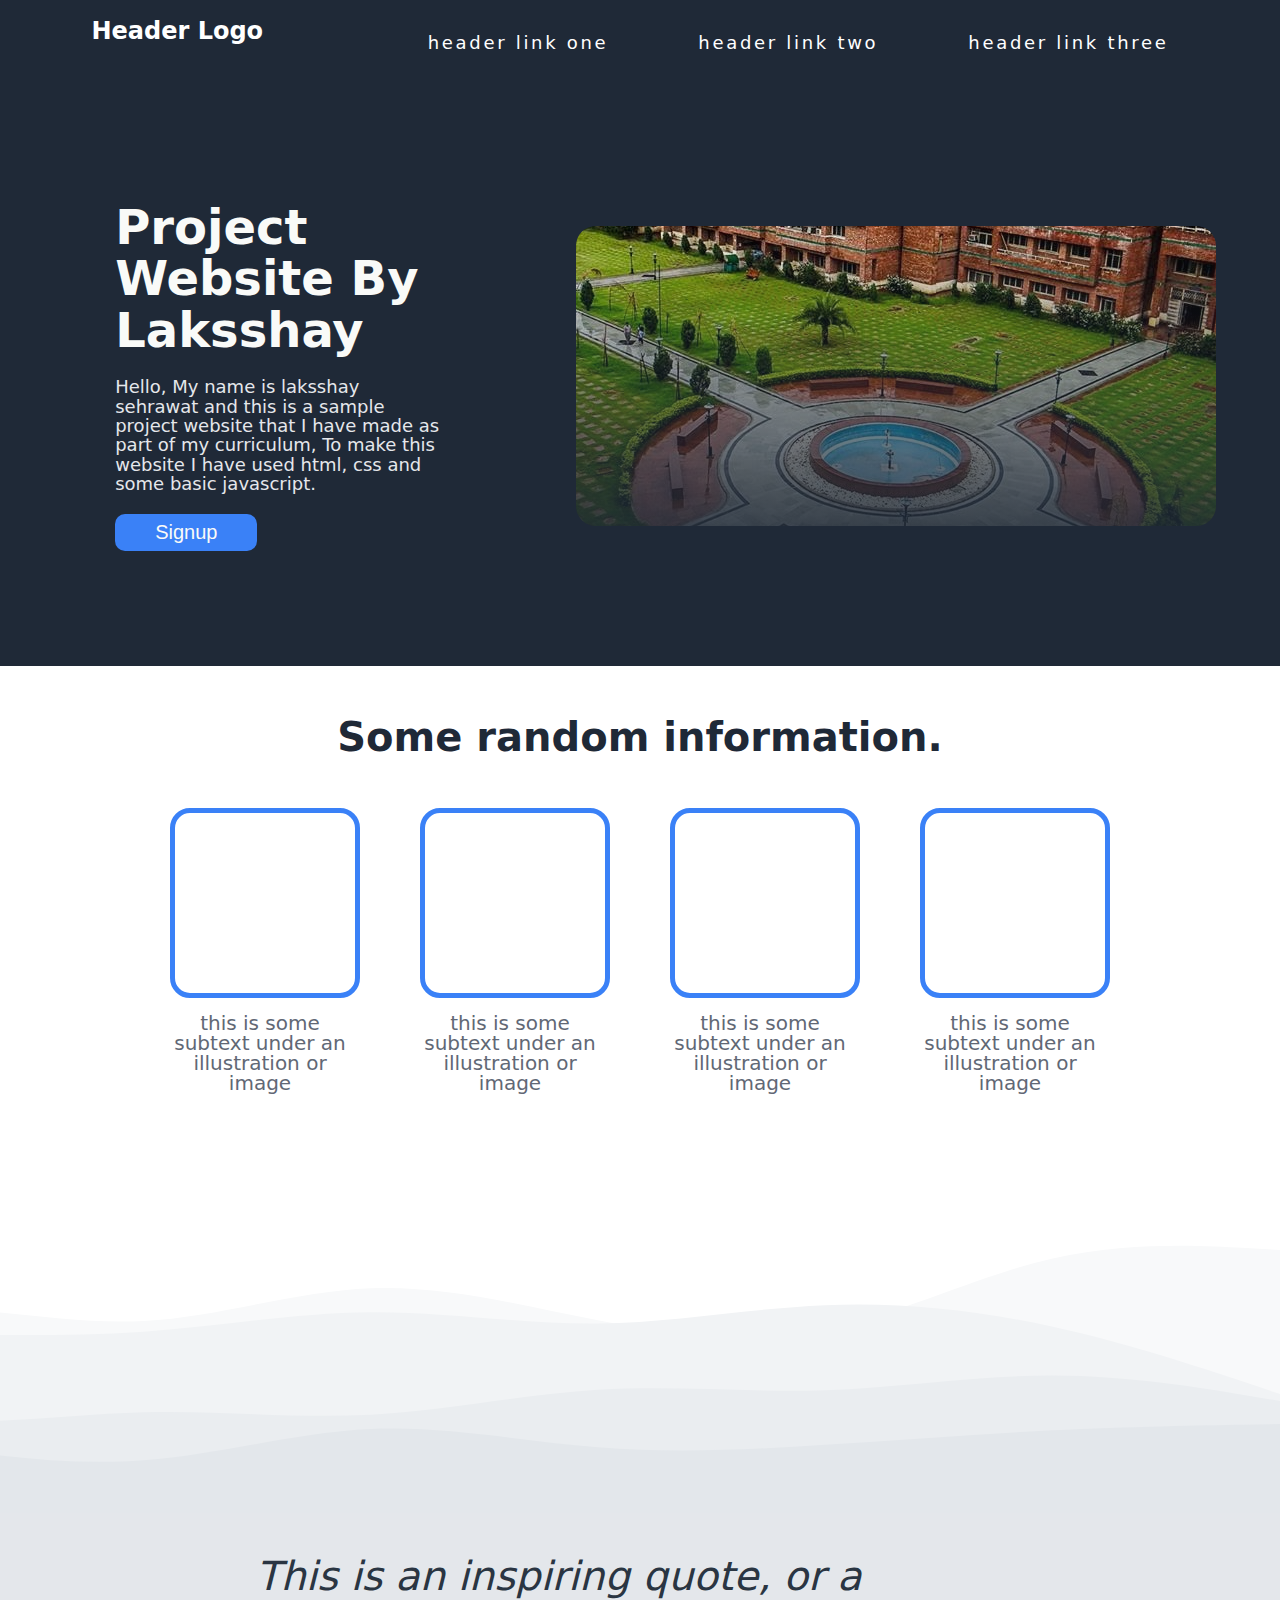
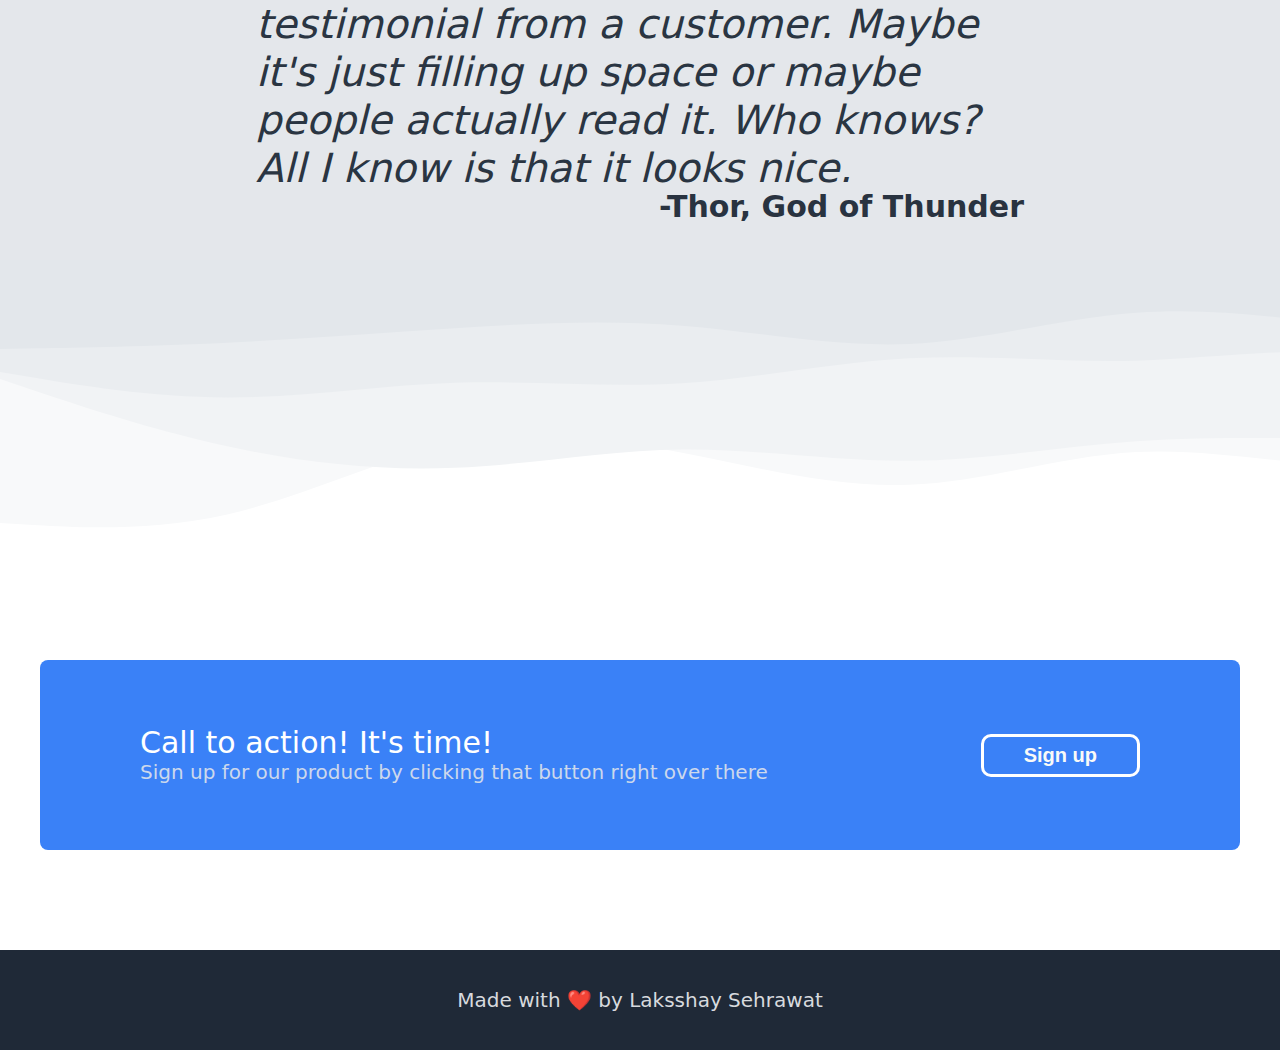
<file: odin_project_1/index.html>
<!DOCTYPE html>
<html lang="en">

<head>
    <meta charset="UTF-8">
    <meta http-equiv="X-UA-Compatible" content="IE=edge">
    <meta name="viewport" content="width=device-width, initial-scale=1.0">
    <link rel="stylesheet" href="reset.css">
    <link rel="stylesheet" href="app_odin.css">
    <title>Test project</title>
</head>

<body>
    <nav>
        <a href="" class="logo">Header Logo</a>
        <ul>
            <li><a href="">header link one</a></li>
            <li><a href="">header link two</a></li>
            <li><a href="">header link three</a></li>
        </ul>
    </nav>
    <div class="main-placeholder-f1">
        <div class="secondary-placeholder-1-f1">
            <h2 class="link-2">Project Website By Laksshay</h2>
            <p>Hello, My name is laksshay sehrawat and this is a sample project website that I have made as part of my
                curriculum, To make this website I have used html, css and some basic javascript.</p>
            <button class="button">Signup</button>
        </div>

        <div class="secondary-placeholder-2-f1">
            <div class="image-container card">
                <!-- <p>this is a placeholder for an image</p> -->
                <!-- <img src="nsut.jpeg" alt="nsut college"> -->
            </div>
        </div>
    </div>
    <div class="main-placeholder-f2">
        <h1>Some random information.</h1>
        <div class="box-container">
            <div class="box-and-text">
                <div class="box"></div>
                <p class="box-text">this is some subtext under an illustration or image</p>
            </div>
            <div class="box-and-text">
                <div class="box"></div>
                <p class="box-text">this is some subtext under an illustration or image</p>
            </div>
            <div class="box-and-text">
                <div class="box"></div>
                <p class="box-text">this is some subtext under an illustration or image</p>
            </div>
            <div class="box-and-text">
                <div class="box"></div>
                <p class="box-text">this is some subtext under an illustration or image</p>
            </div>
        </div>
    </div>
    <div class="spacer layer1 flip"></div>
    <div class="main-placeholder-f3">
        <p>This is an inspiring quote, or a testimonial from a customer. Maybe it's just filling up space
            or maybe people actually read it. Who knows? All I know is that it looks nice.
        </p>
        <h5>-Thor, God of Thunder</h5>
    </div>
    <div class="spacer layer1"></div>
    <div class="main-placeholder-f4">
        <div class="blue-box">
            <div>
                <h4>Call to action! It's time!</h4>
                <p>Sign up for our product by clicking that button right over there</p>
            </div>
            <button class="button">Sign up</button>
        </div>
    </div>
    <footer>
        <p>Made with ❤️ by Laksshay Sehrawat</p>
    </footer>
</body>

</html>
</file>
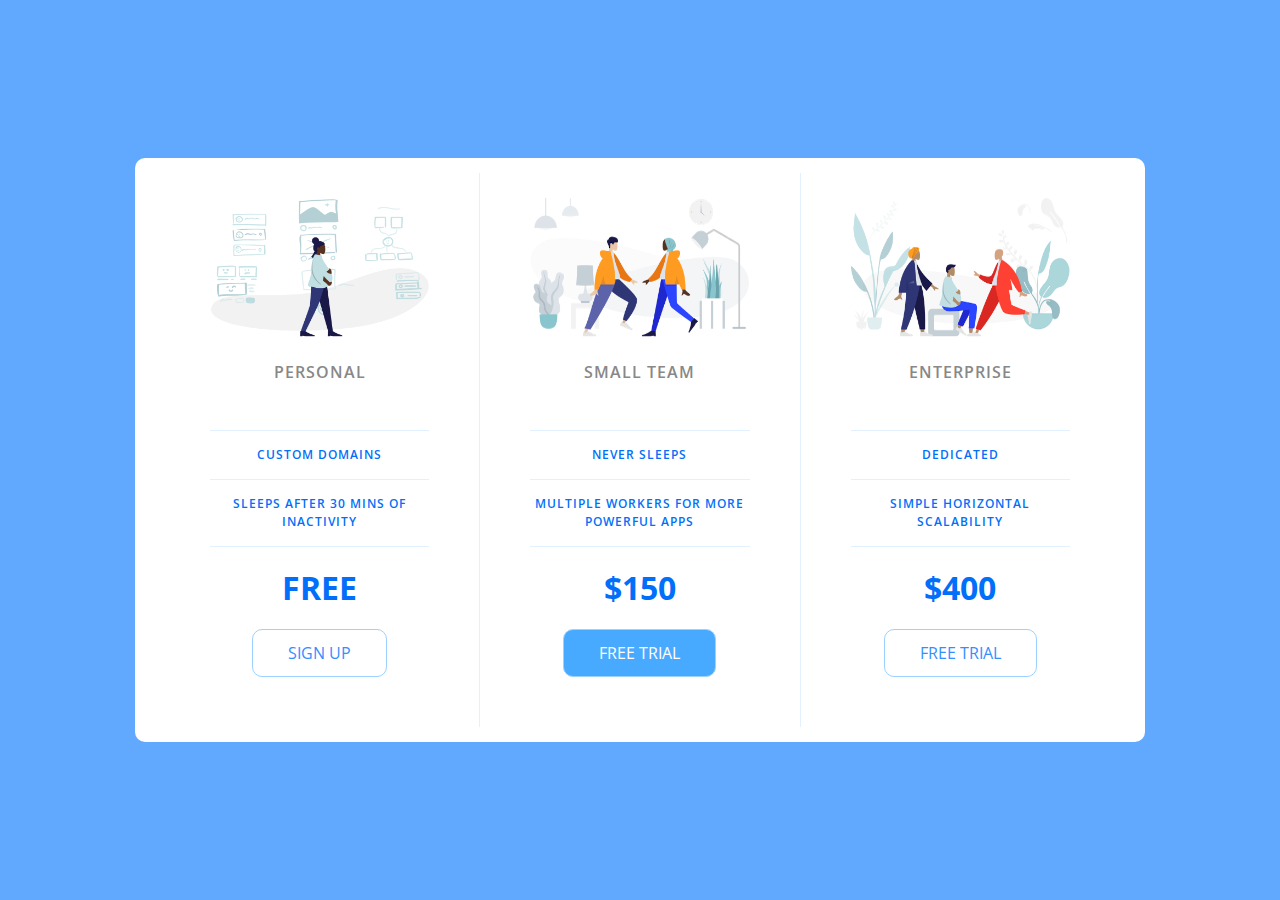
<file: princing-panel-project/PricingPanel/PriceTable/index.html>
<!DOCTYPE html>
<html lang="en">

<head>
    <meta charset="UTF-8">
    <meta name="viewport" content="width=device-width, initial-scale=1.0">
    <title>Price Tiers</title>
    <link rel="stylesheet" href="https://fonts.googleapis.com/css?family=Open+Sans:400,600,700">
    <link rel="stylesheet" href="app.css">
</head>

<body>
    <div class="panel">

        <div class="pricing-plan">
            <img src="icons/icon1.png" alt="" class="pricing-img">
            <h2 class="pricing-header">Personal</h2>
            <ul class="pricing-features">
                <li class="pricing-features-item">Custom domains</li>
                <li class="pricing-features-item">Sleeps after 30 mins of inactivity</li>
            </ul>
            <span class="pricing-price">Free</span>
            <a href="#/" class="pricing-button">Sign up</a>
        </div>

        <div class="pricing-plan">
            <img src="icons/icon2.png" alt="" class="pricing-img">
            <h2 class="pricing-header">Small team</h2>
            <ul class="pricing-features">
                <li class="pricing-features-item">Never sleeps</li>
                <li class="pricing-features-item">Multiple workers for more powerful apps</li>
            </ul>
            <span class="pricing-price">$150</span>
            <a href="#/" class="pricing-button is-featured">Free trial</a>
        </div>

        <div class="pricing-plan">
            <img src="icons/icon3.png" alt="" class="pricing-img">
            <h2 class="pricing-header">Enterprise</h2>
            <ul class="pricing-features">
                <li class="pricing-features-item">Dedicated</li>
                <li class="pricing-features-item">Simple horizontal scalability</li>
            </ul>
            <span class="pricing-price">$400</span>
            <a href="#/" class="pricing-button">Free trial</a>
        </div>

    </div>

</body>

</html>
</file>
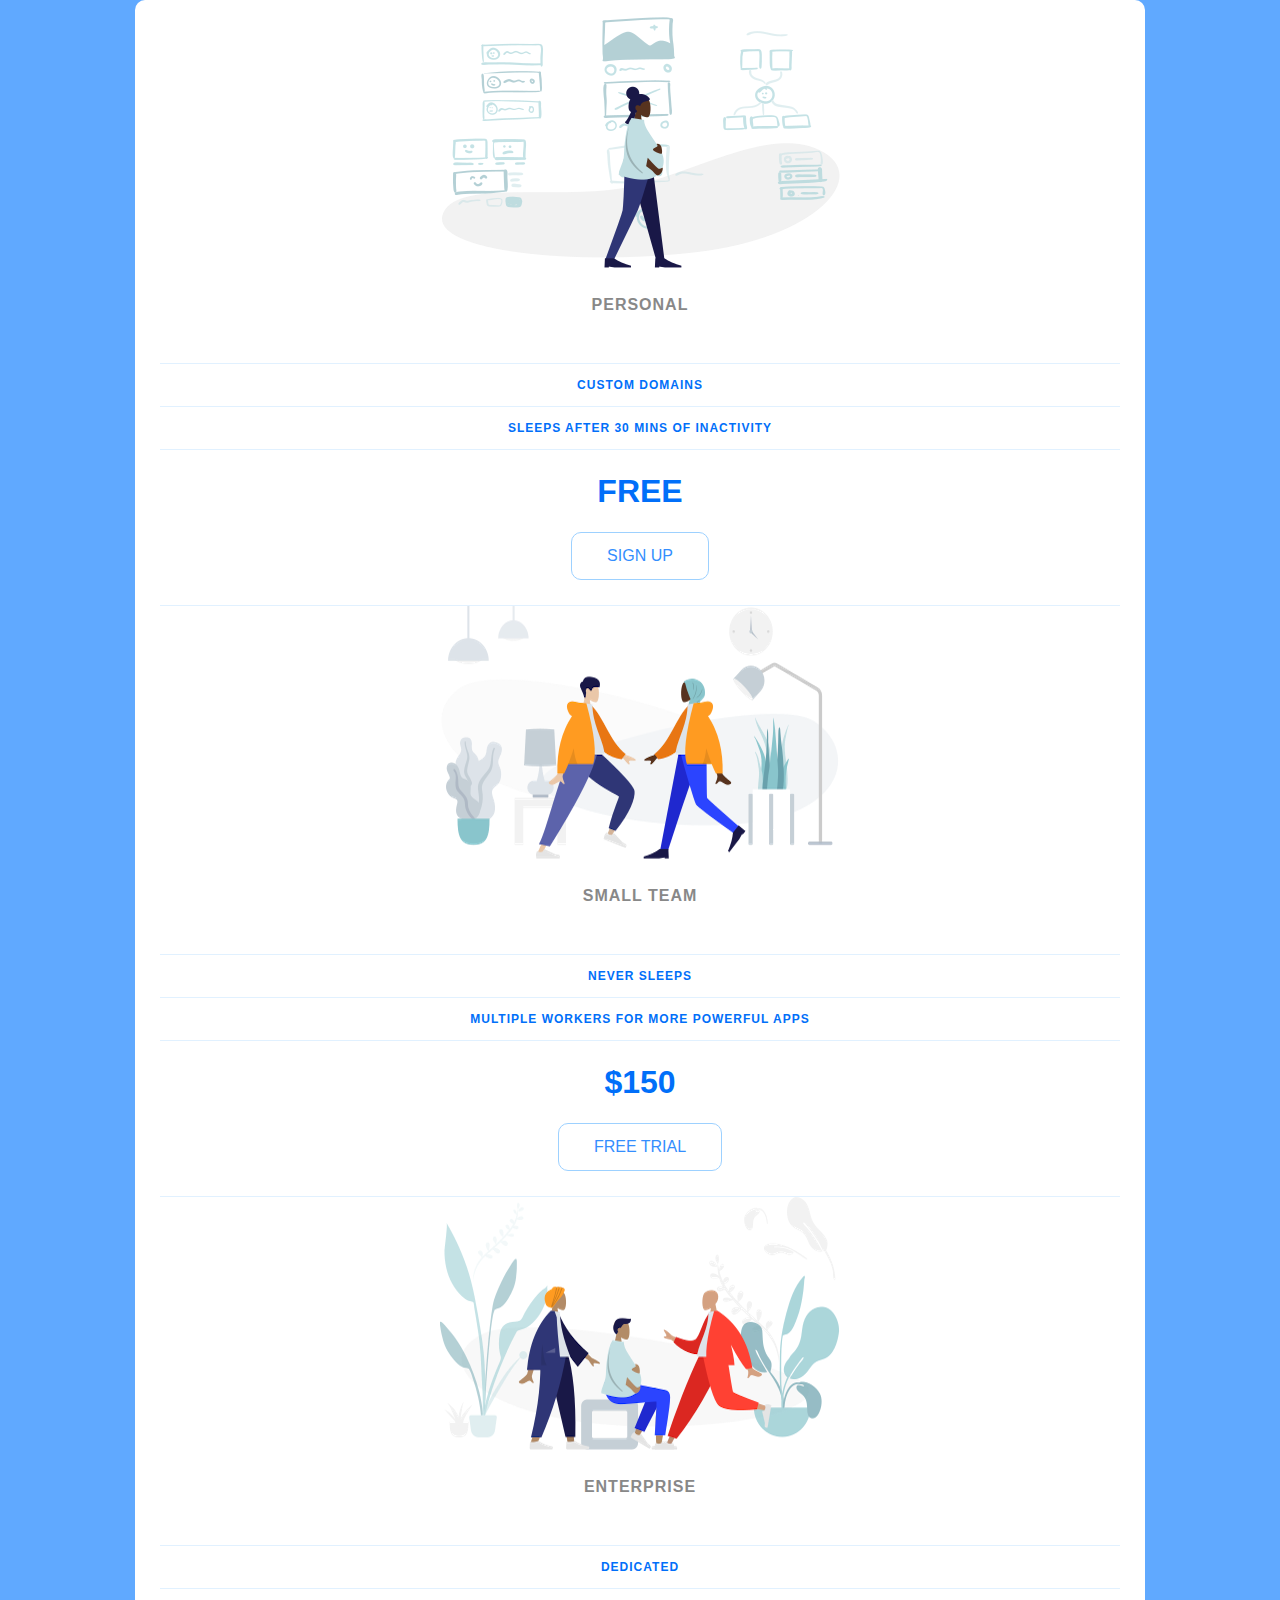
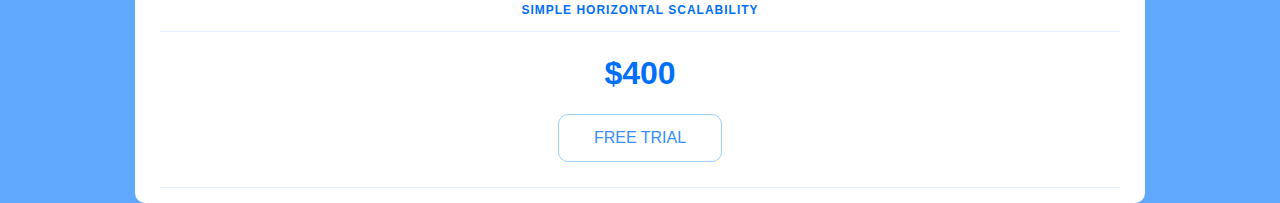
<file: princing-panel-project/PricingPanel/PriceTableStarter/index.html>
<!DOCTYPE html>
<html lang="en">

<head>
    <meta charset="UTF-8">
    <meta name="viewport" content="width=device-width, initial-scale=1.0">
    <title>Price Tiers</title>
    <link rel="stylesheet" href="https://fonts.googleapis.com/css?family=Open+Sans:400,600,500,700">
    <link rel="stylesheet" href="reset.css">
    <link rel="stylesheet" href="app.css">
</head>

<body>
    <div class="panel pricing-table">

        <div class="pricing-plan">
            <img src="icons/icon1.png" alt="" class="pricing-img">
            <h2 class="pricing-header">Personal</h2>
            <ul class="pricing-features">
                <li class="pricing-features-item">Custom domains</li>
                <li class="pricing-features-item">Sleeps after 30 mins of inactivity</li>
            </ul>
            <span class="pricing-price">Free</span>
            <a href="#/" class="pricing-button">Sign up</a>
        </div>

        <div class="pricing-plan">
            <img src="icons/icon2.png" alt="" class="pricing-img">
            <h2 class="pricing-header">Small team</h2>
            <ul class="pricing-features">
                <li class="pricing-features-item">Never sleeps</li>
                <li class="pricing-features-item">Multiple workers for more powerful apps</li>
            </ul>
            <span class="pricing-price">$150</span>
            <a href="#/" class="pricing-button is-featured">Free trial</a>
        </div>

        <div class="pricing-plan">
            <img src="icons/icon3.png" alt="" class="pricing-img">
            <h2 class="pricing-header">Enterprise</h2>
            <ul class="pricing-features">
                <li class="pricing-features-item">Dedicated</li>
                <li class="pricing-features-item">Simple horizontal scalability</li>
            </ul>
            <span class="pricing-price">$400</span>
            <a href="#/" class="pricing-button">Free trial</a>
        </div>

    </div>
</body>

</html>
</file>
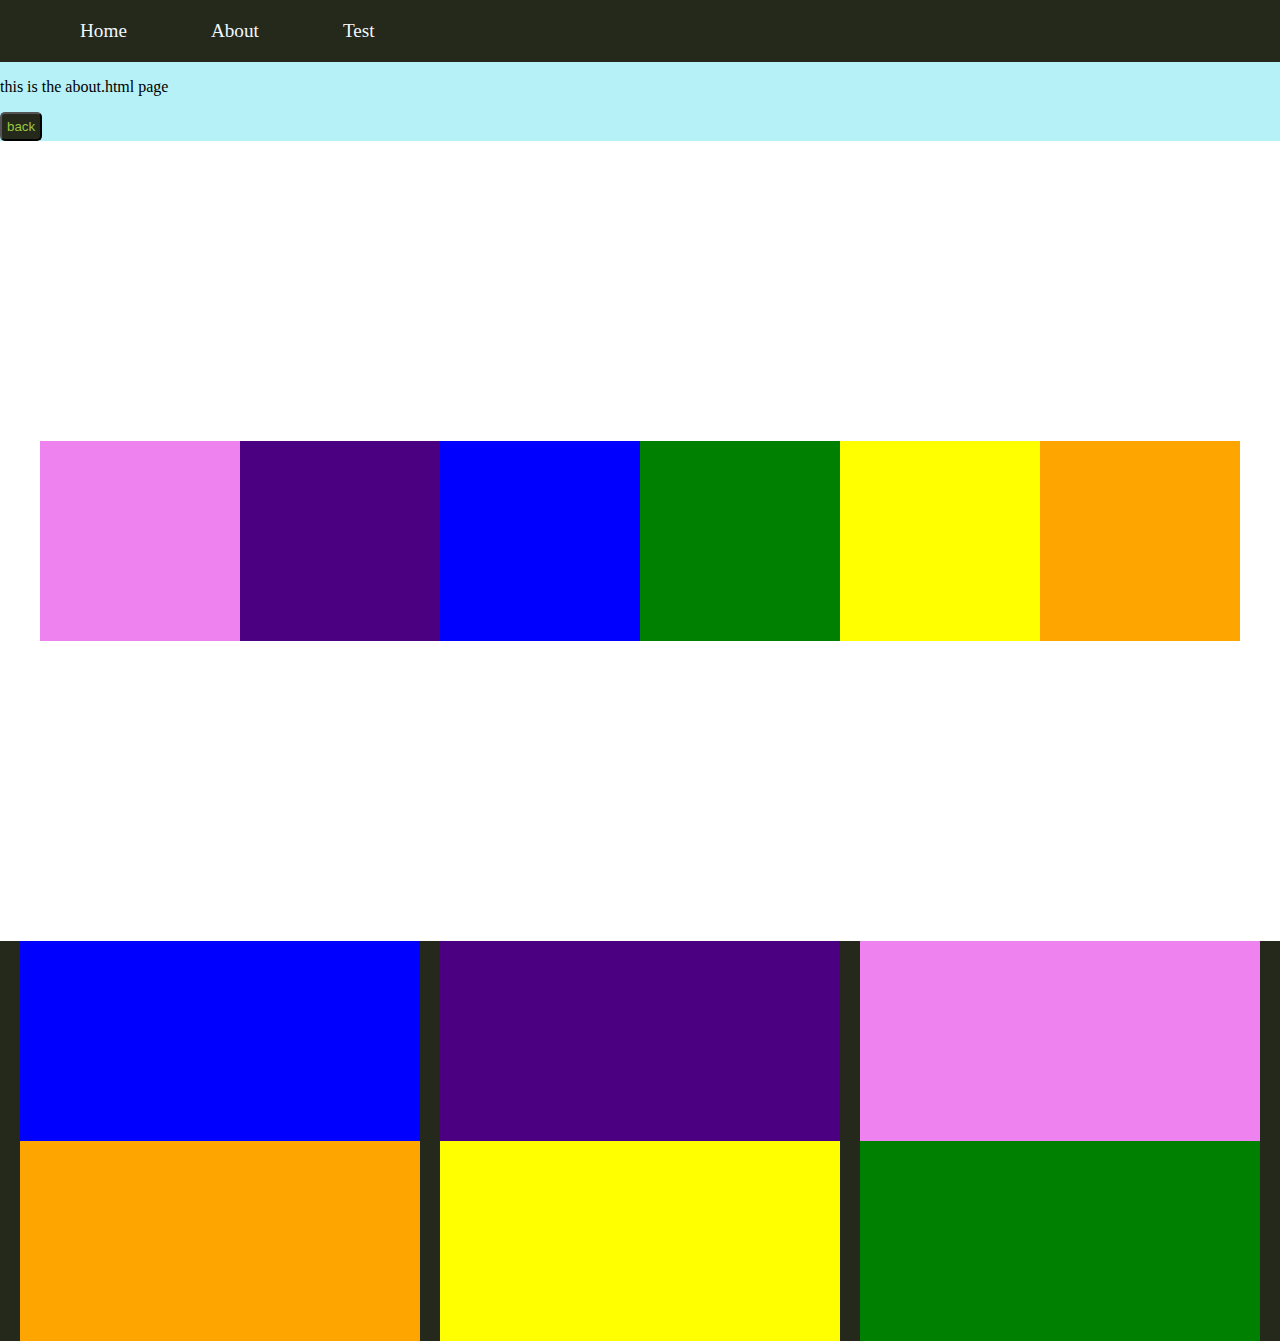
<file: about.html>
<!DOCTYPE html>
<html lang="en">

<head>
    <meta charset="UTF-8">
    <meta http-equiv="X-UA-Compatible" content="IE=edge">
    <meta name="viewport" content="width=device-width, initial-scale=1.0">
    <title>Document</title>
    <link rel="stylesheet" href="about.css">
</head>

<body>
    <nav class="navigation">
        <ul>
            <li> <a href="/abc.html">Home</a></li>
            <li><a href="/about.html">About</a></li>
            <li> <a href="/test.html">Test</a></li>
        </ul>
    </nav>
    <section>
        <p>this is the about.html page</p>
        <form action="/abc.html">
            <button>back</button>
        </form>
    </section>
    <section class="container">
        <div class="colors" style="background-color: violet;"></div>
        <div class="colors" style="background-color: indigo;"></div>
        <div class="colors" style="background-color: blue;"></div>
        <div class="colors" style="background-color: green;"></div>
        <div class="colors" style="background-color: yellow;"></div>
        <div class="colors" style="background-color: orange;"></div>
    </section>
    <section class="container2">
        <div class="colors" style="background-color: violet;"></div>
        <div class="colors" style="background-color: indigo;"></div>
        <div class="colors" style="background-color: blue;"></div>
        <div class="colors" style="background-color: green;"></div>
        <div class="colors" style="background-color: yellow;"></div>
        <div class="colors" style="background-color: orange;"></div>
    </section>
</body>

</html>
</file>
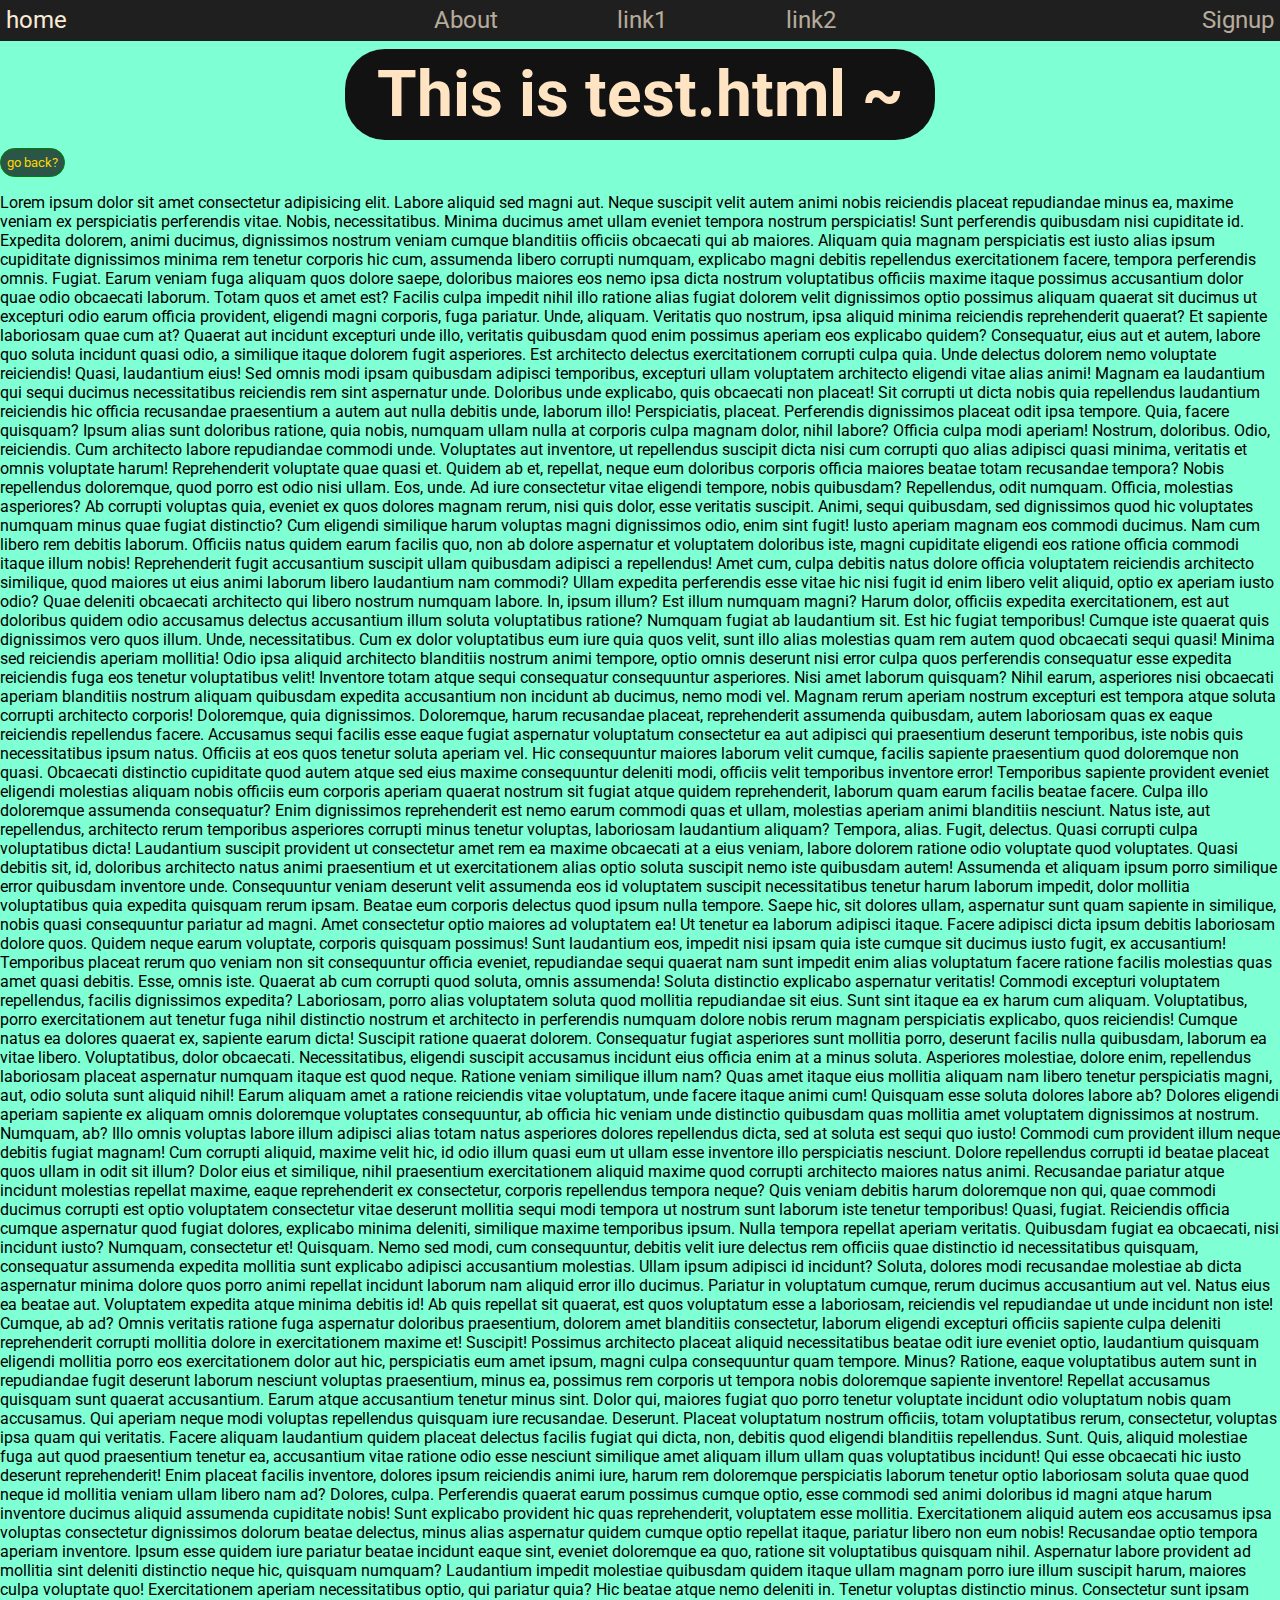
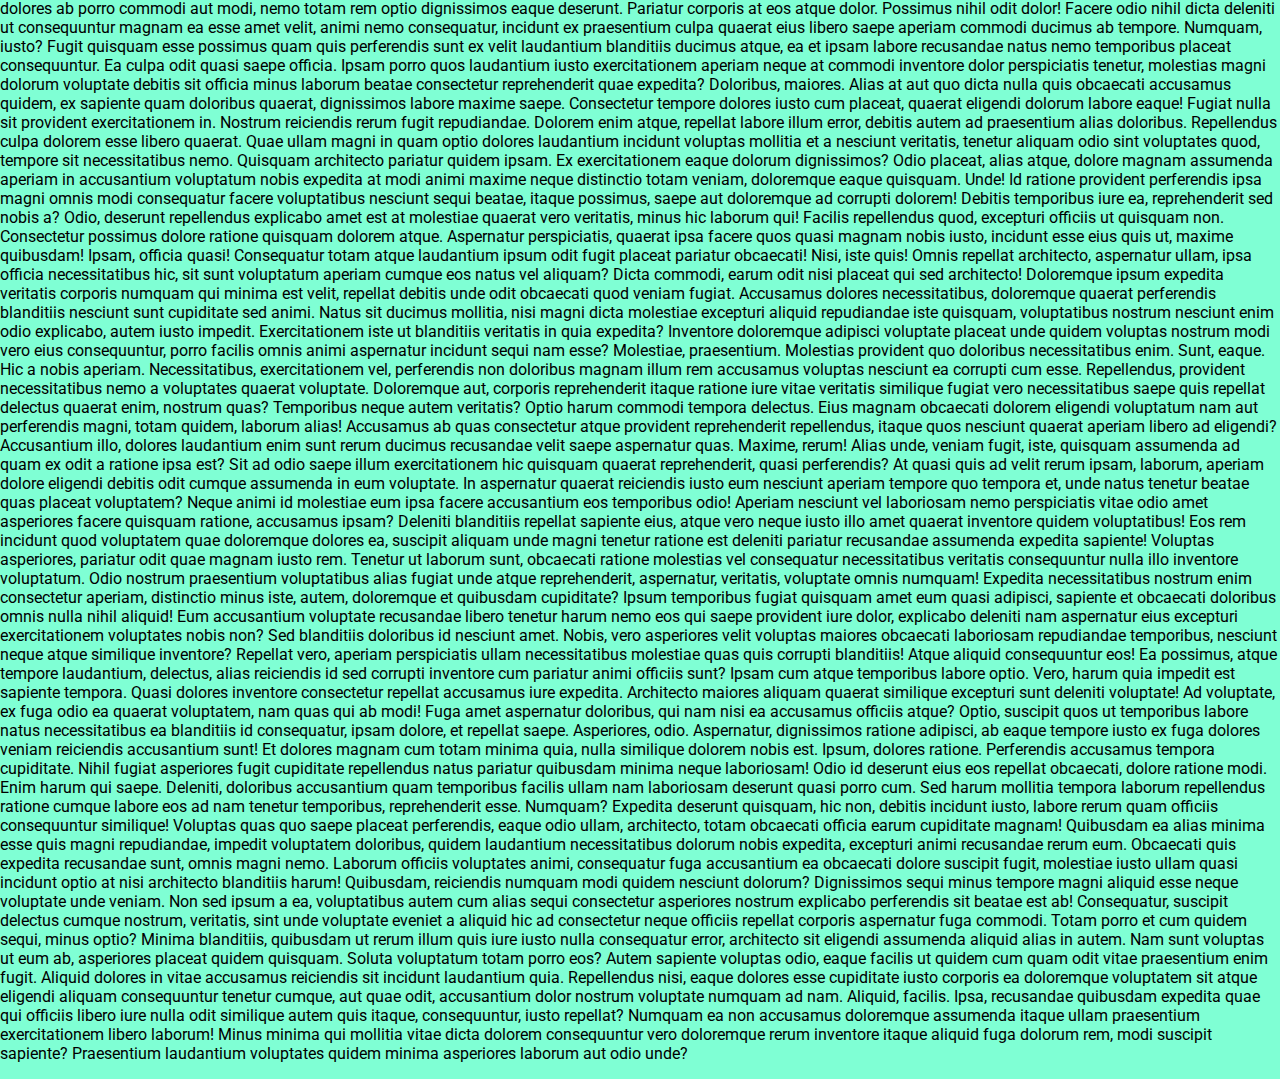
<file: test.html>
<!DOCTYPE html>
<html>

<head>
    <title>Test.html</title>
    <link rel="stylesheet" href="test.css">
    <link rel="preconnect" href="https://fonts.googleapis.com">
    <link rel="preconnect" href="https://fonts.gstatic.com" crossorigin>
    <link href="https://fonts.googleapis.com/css2?family=Roboto:wght@300;400;500&display=swap" rel="stylesheet">
</head>

<body>
    <nav>
        <a href="/abc.html" class="home-signup">home</a>
        <ul>
            <li><a href="/about.html">About</a></li>
            <li><a href="">link1</a></li>
            <li><a href="">link2</a></li>
        </ul>
        <a href="/signup.html" class="home-signup">Signup</a>
    </nav>
    <h1> <span> This is test.html ~</span></h1>
    <form action="/abc.html"><button>go back?</button></form>
    <section>
        <div class="static"></div>
        <div class="static"></div>
        <div class="static"></div>
    </section>
    <section>
        <div class="relative"></div>
        <div class="relative"></div>
        <div class="relative"></div>
    </section>
    <section>
        <div class="absolute"></div>
        <div class="absolute"></div>
        <div class="absolute"></div>
        </absolute>
        <p>Lorem ipsum dolor sit amet consectetur adipisicing elit. Labore aliquid sed magni aut. Neque suscipit velit
            autem animi nobis reiciendis placeat repudiandae minus ea, maxime veniam ex perspiciatis perferendis vitae.
            Nobis, necessitatibus. Minima ducimus amet ullam eveniet tempora nostrum perspiciatis! Sunt perferendis
            quibusdam nisi cupiditate id. Expedita dolorem, animi ducimus, dignissimos nostrum veniam cumque blanditiis
            officiis obcaecati qui ab maiores.
            Aliquam quia magnam perspiciatis est iusto alias ipsum cupiditate dignissimos minima rem tenetur corporis
            hic cum, assumenda libero corrupti numquam, explicabo magni debitis repellendus exercitationem facere,
            tempora perferendis omnis. Fugiat.
            Earum veniam fuga aliquam quos dolore saepe, doloribus maiores eos nemo ipsa dicta nostrum voluptatibus
            officiis maxime itaque possimus accusantium dolor quae odio obcaecati laborum. Totam quos et amet est?
            Facilis culpa impedit nihil illo ratione alias fugiat dolorem velit dignissimos optio possimus aliquam
            quaerat sit ducimus ut excepturi odio earum officia provident, eligendi magni corporis, fuga pariatur. Unde,
            aliquam.
            Veritatis quo nostrum, ipsa aliquid minima reiciendis reprehenderit quaerat? Et sapiente laboriosam quae cum
            at? Quaerat aut incidunt excepturi unde illo, veritatis quibusdam quod enim possimus aperiam eos explicabo
            quidem?
            Consequatur, eius aut et autem, labore quo soluta incidunt quasi odio, a similique itaque dolorem fugit
            asperiores. Est architecto delectus exercitationem corrupti culpa quia. Unde delectus dolorem nemo voluptate
            reiciendis!
            Quasi, laudantium eius! Sed omnis modi ipsam quibusdam adipisci temporibus, excepturi ullam voluptatem
            architecto eligendi vitae alias animi! Magnam ea laudantium qui sequi ducimus necessitatibus reiciendis rem
            sint aspernatur unde.
            Doloribus unde explicabo, quis obcaecati non placeat! Sit corrupti ut dicta nobis quia repellendus
            laudantium reiciendis hic officia recusandae praesentium a autem aut nulla debitis unde, laborum illo!
            Perspiciatis, placeat.
            Perferendis dignissimos placeat odit ipsa tempore. Quia, facere quisquam? Ipsum alias sunt doloribus
            ratione, quia nobis, numquam ullam nulla at corporis culpa magnam dolor, nihil labore? Officia culpa modi
            aperiam!
            Nostrum, doloribus. Odio, reiciendis. Cum architecto labore repudiandae commodi unde. Voluptates aut
            inventore, ut repellendus suscipit dicta nisi cum corrupti quo alias adipisci quasi minima, veritatis et
            omnis voluptate harum!
            Reprehenderit voluptate quae quasi et. Quidem ab et, repellat, neque eum doloribus corporis officia maiores
            beatae totam recusandae tempora? Nobis repellendus doloremque, quod porro est odio nisi ullam. Eos, unde.
            Ad iure consectetur vitae eligendi tempore, nobis quibusdam? Repellendus, odit numquam. Officia, molestias
            asperiores? Ab corrupti voluptas quia, eveniet ex quos dolores magnam rerum, nisi quis dolor, esse veritatis
            suscipit.
            Animi, sequi quibusdam, sed dignissimos quod hic voluptates numquam minus quae fugiat distinctio? Cum
            eligendi similique harum voluptas magni dignissimos odio, enim sint fugit! Iusto aperiam magnam eos commodi
            ducimus.
            Nam cum libero rem debitis laborum. Officiis natus quidem earum facilis quo, non ab dolore aspernatur et
            voluptatem doloribus iste, magni cupiditate eligendi eos ratione officia commodi itaque illum nobis!
            Reprehenderit fugit accusantium suscipit ullam quibusdam adipisci a repellendus! Amet cum, culpa debitis
            natus dolore officia voluptatem reiciendis architecto similique, quod maiores ut eius animi laborum libero
            laudantium nam commodi?
            Ullam expedita perferendis esse vitae hic nisi fugit id enim libero velit aliquid, optio ex aperiam iusto
            odio? Quae deleniti obcaecati architecto qui libero nostrum numquam labore. In, ipsum illum?
            Est illum numquam magni? Harum dolor, officiis expedita exercitationem, est aut doloribus quidem odio
            accusamus delectus accusantium illum soluta voluptatibus ratione? Numquam fugiat ab laudantium sit. Est hic
            fugiat temporibus!
            Cumque iste quaerat quis dignissimos vero quos illum. Unde, necessitatibus. Cum ex dolor voluptatibus eum
            iure quia quos velit, sunt illo alias molestias quam rem autem quod obcaecati sequi quasi!
            Minima sed reiciendis aperiam mollitia! Odio ipsa aliquid architecto blanditiis nostrum animi tempore, optio
            omnis deserunt nisi error culpa quos perferendis consequatur esse expedita reiciendis fuga eos tenetur
            voluptatibus velit!
            Inventore totam atque sequi consequatur consequuntur asperiores. Nisi amet laborum quisquam? Nihil earum,
            asperiores nisi obcaecati aperiam blanditiis nostrum aliquam quibusdam expedita accusantium non incidunt ab
            ducimus, nemo modi vel.
            Magnam rerum aperiam nostrum excepturi est tempora atque soluta corrupti architecto corporis! Doloremque,
            quia dignissimos. Doloremque, harum recusandae placeat, reprehenderit assumenda quibusdam, autem laboriosam
            quas ex eaque reiciendis repellendus facere.
            Accusamus sequi facilis esse eaque fugiat aspernatur voluptatum consectetur ea aut adipisci qui praesentium
            deserunt temporibus, iste nobis quis necessitatibus ipsum natus. Officiis at eos quos tenetur soluta aperiam
            vel.
            Hic consequuntur maiores laborum velit cumque, facilis sapiente praesentium quod doloremque non quasi.
            Obcaecati distinctio cupiditate quod autem atque sed eius maxime consequuntur deleniti modi, officiis velit
            temporibus inventore error!
            Temporibus sapiente provident eveniet eligendi molestias aliquam nobis officiis eum corporis aperiam quaerat
            nostrum sit fugiat atque quidem reprehenderit, laborum quam earum facilis beatae facere. Culpa illo
            doloremque assumenda consequatur?
            Enim dignissimos reprehenderit est nemo earum commodi quas et ullam, molestias aperiam animi blanditiis
            nesciunt. Natus iste, aut repellendus, architecto rerum temporibus asperiores corrupti minus tenetur
            voluptas, laboriosam laudantium aliquam?
            Tempora, alias. Fugit, delectus. Quasi corrupti culpa voluptatibus dicta! Laudantium suscipit provident ut
            consectetur amet rem ea maxime obcaecati at a eius veniam, labore dolorem ratione odio voluptate quod
            voluptates.
            Quasi debitis sit, id, doloribus architecto natus animi praesentium et ut exercitationem alias optio soluta
            suscipit nemo iste quibusdam autem! Assumenda et aliquam ipsum porro similique error quibusdam inventore
            unde.
            Consequuntur veniam deserunt velit assumenda eos id voluptatem suscipit necessitatibus tenetur harum laborum
            impedit, dolor mollitia voluptatibus quia expedita quisquam rerum ipsam. Beatae eum corporis delectus quod
            ipsum nulla tempore.
            Saepe hic, sit dolores ullam, aspernatur sunt quam sapiente in similique, nobis quasi consequuntur pariatur
            ad magni. Amet consectetur optio maiores ad voluptatem ea! Ut tenetur ea laborum adipisci itaque.
            Facere adipisci dicta ipsum debitis laboriosam dolore quos. Quidem neque earum voluptate, corporis quisquam
            possimus! Sunt laudantium eos, impedit nisi ipsam quia iste cumque sit ducimus iusto fugit, ex accusantium!
            Temporibus placeat rerum quo veniam non sit consequuntur officia eveniet, repudiandae sequi quaerat nam sunt
            impedit enim alias voluptatum facere ratione facilis molestias quas amet quasi debitis. Esse, omnis iste.
            Quaerat ab cum corrupti quod soluta, omnis assumenda! Soluta distinctio explicabo aspernatur veritatis!
            Commodi excepturi voluptatem repellendus, facilis dignissimos expedita? Laboriosam, porro alias voluptatem
            soluta quod mollitia repudiandae sit eius.
            Sunt sint itaque ea ex harum cum aliquam. Voluptatibus, porro exercitationem aut tenetur fuga nihil
            distinctio nostrum et architecto in perferendis numquam dolore nobis rerum magnam perspiciatis explicabo,
            quos reiciendis!
            Cumque natus ea dolores quaerat ex, sapiente earum dicta! Suscipit ratione quaerat dolorem. Consequatur
            fugiat asperiores sunt mollitia porro, deserunt facilis nulla quibusdam, laborum ea vitae libero.
            Voluptatibus, dolor obcaecati.
            Necessitatibus, eligendi suscipit accusamus incidunt eius officia enim at a minus soluta. Asperiores
            molestiae, dolore enim, repellendus laboriosam placeat aspernatur numquam itaque est quod neque. Ratione
            veniam similique illum nam?
            Quas amet itaque eius mollitia aliquam nam libero tenetur perspiciatis magni, aut, odio soluta sunt aliquid
            nihil! Earum aliquam amet a ratione reiciendis vitae voluptatum, unde facere itaque animi cum!
            Quisquam esse soluta dolores labore ab? Dolores eligendi aperiam sapiente ex aliquam omnis doloremque
            voluptates consequuntur, ab officia hic veniam unde distinctio quibusdam quas mollitia amet voluptatem
            dignissimos at nostrum.
            Numquam, ab? Illo omnis voluptas labore illum adipisci alias totam natus asperiores dolores repellendus
            dicta, sed at soluta est sequi quo iusto! Commodi cum provident illum neque debitis fugiat magnam!
            Cum corrupti aliquid, maxime velit hic, id odio illum quasi eum ut ullam esse inventore illo perspiciatis
            nesciunt. Dolore repellendus corrupti id beatae placeat quos ullam in odit sit illum?
            Dolor eius et similique, nihil praesentium exercitationem aliquid maxime quod corrupti architecto maiores
            natus animi. Recusandae pariatur atque incidunt molestias repellat maxime, eaque reprehenderit ex
            consectetur, corporis repellendus tempora neque?
            Quis veniam debitis harum doloremque non qui, quae commodi ducimus corrupti est optio voluptatem consectetur
            vitae deserunt mollitia sequi modi tempora ut nostrum sunt laborum iste tenetur temporibus! Quasi, fugiat.
            Reiciendis officia cumque aspernatur quod fugiat dolores, explicabo minima deleniti, similique maxime
            temporibus ipsum. Nulla tempora repellat aperiam veritatis. Quibusdam fugiat ea obcaecati, nisi incidunt
            iusto? Numquam, consectetur et! Quisquam.
            Nemo sed modi, cum consequuntur, debitis velit iure delectus rem officiis quae distinctio id necessitatibus
            quisquam, consequatur assumenda expedita mollitia sunt explicabo adipisci accusantium molestias. Ullam ipsum
            adipisci id incidunt?
            Soluta, dolores modi recusandae molestiae ab dicta aspernatur minima dolore quos porro animi repellat
            incidunt laborum nam aliquid error illo ducimus. Pariatur in voluptatum cumque, rerum ducimus accusantium
            aut vel.
            Natus eius ea beatae aut. Voluptatem expedita atque minima debitis id! Ab quis repellat sit quaerat, est
            quos voluptatum esse a laboriosam, reiciendis vel repudiandae ut unde incidunt non iste!
            Cumque, ab ad? Omnis veritatis ratione fuga aspernatur doloribus praesentium, dolorem amet blanditiis
            consectetur, laborum eligendi excepturi officiis sapiente culpa deleniti reprehenderit corrupti mollitia
            dolore in exercitationem maxime et! Suscipit!
            Possimus architecto placeat aliquid necessitatibus beatae odit iure eveniet optio, laudantium quisquam
            eligendi mollitia porro eos exercitationem dolor aut hic, perspiciatis eum amet ipsum, magni culpa
            consequuntur quam tempore. Minus?
            Ratione, eaque voluptatibus autem sunt in repudiandae fugit deserunt laborum nesciunt voluptas praesentium,
            minus ea, possimus rem corporis ut tempora nobis doloremque sapiente inventore! Repellat accusamus quisquam
            sunt quaerat accusantium.
            Earum atque accusantium tenetur minus sint. Dolor qui, maiores fugiat quo porro tenetur voluptate incidunt
            odio voluptatum nobis quam accusamus. Qui aperiam neque modi voluptas repellendus quisquam iure recusandae.
            Deserunt.
            Placeat voluptatum nostrum officiis, totam voluptatibus rerum, consectetur, voluptas ipsa quam qui
            veritatis. Facere aliquam laudantium quidem placeat delectus facilis fugiat qui dicta, non, debitis quod
            eligendi blanditiis repellendus. Sunt.
            Quis, aliquid molestiae fuga aut quod praesentium tenetur ea, accusantium vitae ratione odio esse nesciunt
            similique amet aliquam illum ullam quas voluptatibus incidunt! Qui esse obcaecati hic iusto deserunt
            reprehenderit!
            Enim placeat facilis inventore, dolores ipsum reiciendis animi iure, harum rem doloremque perspiciatis
            laborum tenetur optio laboriosam soluta quae quod neque id mollitia veniam ullam libero nam ad? Dolores,
            culpa.
            Perferendis quaerat earum possimus cumque optio, esse commodi sed animi doloribus id magni atque harum
            inventore ducimus aliquid assumenda cupiditate nobis! Sunt explicabo provident hic quas reprehenderit,
            voluptatem esse mollitia.
            Exercitationem aliquid autem eos accusamus ipsa voluptas consectetur dignissimos dolorum beatae delectus,
            minus alias aspernatur quidem cumque optio repellat itaque, pariatur libero non eum nobis! Recusandae optio
            tempora aperiam inventore.
            Ipsum esse quidem iure pariatur beatae incidunt eaque sint, eveniet doloremque ea quo, ratione sit
            voluptatibus quisquam nihil. Aspernatur labore provident ad mollitia sint deleniti distinctio neque hic,
            quisquam numquam?
            Laudantium impedit molestiae quibusdam quidem itaque ullam magnam porro iure illum suscipit harum, maiores
            culpa voluptate quo! Exercitationem aperiam necessitatibus optio, qui pariatur quia? Hic beatae atque nemo
            deleniti in.
            Tenetur voluptas distinctio minus. Consectetur sunt ipsam dolores ab porro commodi aut modi, nemo totam rem
            optio dignissimos eaque deserunt. Pariatur corporis at eos atque dolor. Possimus nihil odit dolor!
            Facere odio nihil dicta deleniti ut consequuntur magnam ea esse amet velit, animi nemo consequatur, incidunt
            ex praesentium culpa quaerat eius libero saepe aperiam commodi ducimus ab tempore. Numquam, iusto?
            Fugit quisquam esse possimus quam quis perferendis sunt ex velit laudantium blanditiis ducimus atque, ea et
            ipsam labore recusandae natus nemo temporibus placeat consequuntur. Ea culpa odit quasi saepe officia.
            Ipsam porro quos laudantium iusto exercitationem aperiam neque at commodi inventore dolor perspiciatis
            tenetur, molestias magni dolorum voluptate debitis sit officia minus laborum beatae consectetur
            reprehenderit quae expedita? Doloribus, maiores.
            Alias at aut quo dicta nulla quis obcaecati accusamus quidem, ex sapiente quam doloribus quaerat,
            dignissimos labore maxime saepe. Consectetur tempore dolores iusto cum placeat, quaerat eligendi dolorum
            labore eaque!
            Fugiat nulla sit provident exercitationem in. Nostrum reiciendis rerum fugit repudiandae. Dolorem enim
            atque, repellat labore illum error, debitis autem ad praesentium alias doloribus. Repellendus culpa dolorem
            esse libero quaerat.
            Quae ullam magni in quam optio dolores laudantium incidunt voluptas mollitia et a nesciunt veritatis,
            tenetur aliquam odio sint voluptates quod, tempore sit necessitatibus nemo. Quisquam architecto pariatur
            quidem ipsam.
            Ex exercitationem eaque dolorum dignissimos? Odio placeat, alias atque, dolore magnam assumenda aperiam in
            accusantium voluptatum nobis expedita at modi animi maxime neque distinctio totam veniam, doloremque eaque
            quisquam. Unde!
            Id ratione provident perferendis ipsa magni omnis modi consequatur facere voluptatibus nesciunt sequi
            beatae, itaque possimus, saepe aut doloremque ad corrupti dolorem! Debitis temporibus iure ea, reprehenderit
            sed nobis a?
            Odio, deserunt repellendus explicabo amet est at molestiae quaerat vero veritatis, minus hic laborum qui!
            Facilis repellendus quod, excepturi officiis ut quisquam non. Consectetur possimus dolore ratione quisquam
            dolorem atque.
            Aspernatur perspiciatis, quaerat ipsa facere quos quasi magnam nobis iusto, incidunt esse eius quis ut,
            maxime quibusdam! Ipsam, officia quasi! Consequatur totam atque laudantium ipsum odit fugit placeat pariatur
            obcaecati!
            Nisi, iste quis! Omnis repellat architecto, aspernatur ullam, ipsa officia necessitatibus hic, sit sunt
            voluptatum aperiam cumque eos natus vel aliquam? Dicta commodi, earum odit nisi placeat qui sed architecto!
            Doloremque ipsum expedita veritatis corporis numquam qui minima est velit, repellat debitis unde odit
            obcaecati quod veniam fugiat. Accusamus dolores necessitatibus, doloremque quaerat perferendis blanditiis
            nesciunt sunt cupiditate sed animi.
            Natus sit ducimus mollitia, nisi magni dicta molestiae excepturi aliquid repudiandae iste quisquam,
            voluptatibus nostrum nesciunt enim odio explicabo, autem iusto impedit. Exercitationem iste ut blanditiis
            veritatis in quia expedita?
            Inventore doloremque adipisci voluptate placeat unde quidem voluptas nostrum modi vero eius consequuntur,
            porro facilis omnis animi aspernatur incidunt sequi nam esse? Molestiae, praesentium. Molestias provident
            quo doloribus necessitatibus enim.
            Sunt, eaque. Hic a nobis aperiam. Necessitatibus, exercitationem vel, perferendis non doloribus magnam illum
            rem accusamus voluptas nesciunt ea corrupti cum esse. Repellendus, provident necessitatibus nemo a
            voluptates quaerat voluptate.
            Doloremque aut, corporis reprehenderit itaque ratione iure vitae veritatis similique fugiat vero
            necessitatibus saepe quis repellat delectus quaerat enim, nostrum quas? Temporibus neque autem veritatis?
            Optio harum commodi tempora delectus.
            Eius magnam obcaecati dolorem eligendi voluptatum nam aut perferendis magni, totam quidem, laborum alias!
            Accusamus ab quas consectetur atque provident reprehenderit repellendus, itaque quos nesciunt quaerat
            aperiam libero ad eligendi?
            Accusantium illo, dolores laudantium enim sunt rerum ducimus recusandae velit saepe aspernatur quas. Maxime,
            rerum! Alias unde, veniam fugit, iste, quisquam assumenda ad quam ex odit a ratione ipsa est?
            Sit ad odio saepe illum exercitationem hic quisquam quaerat reprehenderit, quasi perferendis? At quasi quis
            ad velit rerum ipsam, laborum, aperiam dolore eligendi debitis odit cumque assumenda in eum voluptate.
            In aspernatur quaerat reiciendis iusto eum nesciunt aperiam tempore quo tempora et, unde natus tenetur
            beatae quas placeat voluptatem? Neque animi id molestiae eum ipsa facere accusantium eos temporibus odio!
            Aperiam nesciunt vel laboriosam nemo perspiciatis vitae odio amet asperiores facere quisquam ratione,
            accusamus ipsam? Deleniti blanditiis repellat sapiente eius, atque vero neque iusto illo amet quaerat
            inventore quidem voluptatibus!
            Eos rem incidunt quod voluptatem quae doloremque dolores ea, suscipit aliquam unde magni tenetur ratione est
            deleniti pariatur recusandae assumenda expedita sapiente! Voluptas asperiores, pariatur odit quae magnam
            iusto rem.
            Tenetur ut laborum sunt, obcaecati ratione molestias vel consequatur necessitatibus veritatis consequuntur
            nulla illo inventore voluptatum. Odio nostrum praesentium voluptatibus alias fugiat unde atque
            reprehenderit, aspernatur, veritatis, voluptate omnis numquam!
            Expedita necessitatibus nostrum enim consectetur aperiam, distinctio minus iste, autem, doloremque et
            quibusdam cupiditate? Ipsum temporibus fugiat quisquam amet eum quasi adipisci, sapiente et obcaecati
            doloribus omnis nulla nihil aliquid!
            Eum accusantium voluptate recusandae libero tenetur harum nemo eos qui saepe provident iure dolor, explicabo
            deleniti nam aspernatur eius excepturi exercitationem voluptates nobis non? Sed blanditiis doloribus id
            nesciunt amet.
            Nobis, vero asperiores velit voluptas maiores obcaecati laboriosam repudiandae temporibus, nesciunt neque
            atque similique inventore? Repellat vero, aperiam perspiciatis ullam necessitatibus molestiae quas quis
            corrupti blanditiis! Atque aliquid consequuntur eos!
            Ea possimus, atque tempore laudantium, delectus, alias reiciendis id sed corrupti inventore cum pariatur
            animi officiis sunt? Ipsam cum atque temporibus labore optio. Vero, harum quia impedit est sapiente tempora.
            Quasi dolores inventore consectetur repellat accusamus iure expedita. Architecto maiores aliquam quaerat
            similique excepturi sunt deleniti voluptate! Ad voluptate, ex fuga odio ea quaerat voluptatem, nam quas qui
            ab modi!
            Fuga amet aspernatur doloribus, qui nam nisi ea accusamus officiis atque? Optio, suscipit quos ut temporibus
            labore natus necessitatibus ea blanditiis id consequatur, ipsam dolore, et repellat saepe. Asperiores, odio.
            Aspernatur, dignissimos ratione adipisci, ab eaque tempore iusto ex fuga dolores veniam reiciendis
            accusantium sunt! Et dolores magnam cum totam minima quia, nulla similique dolorem nobis est. Ipsum, dolores
            ratione.
            Perferendis accusamus tempora cupiditate. Nihil fugiat asperiores fugit cupiditate repellendus natus
            pariatur quibusdam minima neque laboriosam! Odio id deserunt eius eos repellat obcaecati, dolore ratione
            modi. Enim harum qui saepe.
            Deleniti, doloribus accusantium quam temporibus facilis ullam nam laboriosam deserunt quasi porro cum. Sed
            harum mollitia tempora laborum repellendus ratione cumque labore eos ad nam tenetur temporibus,
            reprehenderit esse. Numquam?
            Expedita deserunt quisquam, hic non, debitis incidunt iusto, labore rerum quam officiis consequuntur
            similique! Voluptas quas quo saepe placeat perferendis, eaque odio ullam, architecto, totam obcaecati
            officia earum cupiditate magnam!
            Quibusdam ea alias minima esse quis magni repudiandae, impedit voluptatem doloribus, quidem laudantium
            necessitatibus dolorum nobis expedita, excepturi animi recusandae rerum eum. Obcaecati quis expedita
            recusandae sunt, omnis magni nemo.
            Laborum officiis voluptates animi, consequatur fuga accusantium ea obcaecati dolore suscipit fugit,
            molestiae iusto ullam quasi incidunt optio at nisi architecto blanditiis harum! Quibusdam, reiciendis
            numquam modi quidem nesciunt dolorum?
            Dignissimos sequi minus tempore magni aliquid esse neque voluptate unde veniam. Non sed ipsum a ea,
            voluptatibus autem cum alias sequi consectetur asperiores nostrum explicabo perferendis sit beatae est ab!
            Consequatur, suscipit delectus cumque nostrum, veritatis, sint unde voluptate eveniet a aliquid hic ad
            consectetur neque officiis repellat corporis aspernatur fuga commodi. Totam porro et cum quidem sequi, minus
            optio?
            Minima blanditiis, quibusdam ut rerum illum quis iure iusto nulla consequatur error, architecto sit eligendi
            assumenda aliquid alias in autem. Nam sunt voluptas ut eum ab, asperiores placeat quidem quisquam.
            Soluta voluptatum totam porro eos? Autem sapiente voluptas odio, eaque facilis ut quidem cum quam odit vitae
            praesentium enim fugit. Aliquid dolores in vitae accusamus reiciendis sit incidunt laudantium quia.
            Repellendus nisi, eaque dolores esse cupiditate iusto corporis ea doloremque voluptatem sit atque eligendi
            aliquam consequuntur tenetur cumque, aut quae odit, accusantium dolor nostrum voluptate numquam ad nam.
            Aliquid, facilis.
            Ipsa, recusandae quibusdam expedita quae qui officiis libero iure nulla odit similique autem quis itaque,
            consequuntur, iusto repellat? Numquam ea non accusamus doloremque assumenda itaque ullam praesentium
            exercitationem libero laborum!
            Minus minima qui mollitia vitae dicta dolorem consequuntur vero doloremque rerum inventore itaque aliquid
            fuga dolorum rem, modi suscipit sapiente? Praesentium laudantium voluptates quidem minima asperiores laborum
            aut odio unde?</p>
</body>

</html>
</file>
<file: odin_project_1/app_odin.css>
:root {
    --main-color: #1f2937;
}

body {
    font-size: 20px;

    font-family: system-ui, -apple-system, BlinkMacSystemFont, 'Segoe UI', Roboto, Oxygen, Ubuntu, Cantarell, 'Open Sans', 'Helvetica Neue', sans-serif;
}

nav {
    display: flex;
    justify-content: space-around;
    background-color: var(--main-color);
    padding: 1.5%;
    /* border: solid 1px red; */
}

nav .logo {
    color: white;
    font-size: large;
    text-decoration: none;
    font-weight: 600;
    font-size: 24px;
}

nav ul {
    display: flex;
    justify-content: space-between;
    gap: 50px;
}

nav ul li a {
    color: #ffffff;
    text-decoration: none;
    font-size: 18px;
}

/* navbar animation effects */
nav ul li a {
    letter-spacing: 0.15em;
    display: inline-block;
    padding: 15px 20px;
    position: relative;
}

nav ul li a:after {
    background: none repeat scroll 0 0 transparent;
    color: #F9faf8;
    bottom: 0;
    content: "";
    display: block;
    height: 2px;
    left: 50%;
    position: absolute;
    background: #fff;
    transition: width 0.3s ease 0s, left 0.3s ease 0s;
    width: 0;
}

nav ul li a:hover:after {
    color: #F9faf8;
    width: 100%;
    left: 0;
}

/* effect end */

.main-placeholder-f1 {
    display: flex;
}

div .secondary-placeholder-1-f1 {
    background-color: var(--main-color);
    width: 50vw;
    padding: 9%;
    padding-right: 5%;
}

div .secondary-placeholder-2-f1 {
    background-color: var(--main-color);
    width: 50vw;
    padding: 5%;
}

.secondary-placeholder-1-f1 h2 {
    font-size: 48px;
    font-weight: 750;
    color: #F9faf8;
    margin-bottom: 20px;
    line-height: 108%;
}

.secondary-placeholder-1-f1 p {
    color: #e5e7eB;
    font-size: 18px;
    line-height: 108%;
    margin-bottom: 20px;
}

.secondary-placeholder-2-f1 {
    display: flex;
    flex-wrap: wrap;
    justify-content: center;
    align-items: center;
}

.main-placeholder-f1 .secondary-placeholder-2-f1 .image-container {
    background-image: linear-gradient(rgb(31, 41, 55, 0.05), rgb(31, 41, 55, 0.85)), url("nsut.jpeg");
    border-radius: 20px;
    background-position: center;
    background-repeat: no-repeat;
    cursor: pointer;
    width: 700px;
    height: 300px;
}


.image-container:hover {
    transform: translate(0px, -6px);
    transition: 300ms cubic-bezier(1, -0.03, 0.65, 1);
}

.button {
    background-color: #3a81f7;
    border: none;
    font-size: 20px;
    color: #F9faf8;
    border-radius: 10px;
    padding: 7px 40px;
    cursor: pointer;
}

.button:hover {
    transform: scale(1.06);
    transition: 250ms ease-in-out;
    transform: translate(0, -2.5px);
}

.main-placeholder-f2 {
    display: flex;
    justify-content: center;
    align-items: center;
    flex-direction: column;
    padding-bottom: 20px;
}

.main-placeholder-f2 h1 {
    font-size: 40px;
    font-weight: 800;
    color: var(--main-color);
    margin: 4% 0;
}

.main-placeholder-f2 .box-container {
    display: flex;
    flex-wrap: wrap;
    justify-content: center;
    gap: 60px;
}

.main-placeholder-f2 .box-container .box-and-text {
    display: flex;
    flex-direction: column;
}

.main-placeholder-f2 .box-container .box-and-text .box {
    background-color: white;
    border: solid #3a81f7 5px;
    border-radius: 20px;
    height: 180px;
    width: 180px;
    margin-bottom: 15px;
}

.main-placeholder-f2 .box-and-text p {
    color: #616875;
    width: 180px;
    text-align: center;
}

.main-placeholder-f3 {
    display: flex;
    flex-direction: column;
    background-color: #e4e7eb;
    justify-content: center;
    align-items: center;
    padding: 3% 20%;
}

.main-placeholder-f3 p {
    font-size: 40px;
    font-style: italic;
    font-weight: 300;
    color: #2a3542;
    line-height: 120%;
}

.main-placeholder-f3 h5 {
    font-size: 30px;
    color: #293340;
    font-weight: 700;
    align-self: flex-end;
}

.main-placeholder-f4 {
    display: flex;
    justify-content: center;
    align-items: center;
    padding: 0px 20px 100px;
}

.main-placeholder-f4 .blue-box {
    display: flex;
    justify-content: space-between;
    align-items: center;
    background-color: #3a81f7;
    width: 1000px;
    height: 150px;
    border-radius: 8px;
    padding: 20px 100px;
}

.blue-box h4 {
    color: white;
    font-size: 30px;
    font-weight: 500;
    margin-bottom: 4px;
}

.blue-box p {
    color: #ccd8ec;
    font-size: 20px;
}

.blue-box .button {
    border: white solid 3px;
    font-weight: 600;
}

footer {
    display: flex;
    justify-content: center;
    align-items: center;
    padding: 40px;
    background-color: var(--main-color);
}

footer p {
    color: #d7dade;
}

.spacer {
    aspect-ratio: 960/300;
    width: 100%;
    background-repeat: no-repeat;
    background-position: center;
    background-size: cover;
}

.layer1 {
    background: url(layered-waves-haikei.svg);
}

.flip {
    transform: rotate(180deg);
}
</file>
<file: princing-panel-project/PricingPanel/PriceTableStarter/app.css>
html {
    font-family: Open-sans, sans-serif;
}

body {
    background-color: #60a9ff;
    display: flex;
    align-items: center;
    justify-content: center;
    min-height: 100vh;
}

.panel {
    background-color: white;
    border-radius: 10px;
    padding: 15px 25px;
    width: 100%;
    max-width: 960px;
    display: flex;
    flex-direction: column;
    text-align: center;
    text-transform: uppercase;
}

.pricing-plan {
    border-bottom: solid 1px #e1f1ff;
}

.pricing-img {
    margin-bottom: 25px;
    max-width: 100%;
}

.pricing-header {
    color: #888;
    font-weight: 600;
    letter-spacing: 1px;
}

.pricing-features {
    margin: 50px 0 25px;
    color: #016ff9;
}

.pricing-features-item {
    font-weight: 600;
    letter-spacing: 1px;
    font-size: 12px;
    padding: 15px 0;
    border-top: 1px solid #e1f1ff;

}

.pricing-features-item:last-child {
    border-bottom: 1px solid #e1f1ff;
}

.pricing-price {
    color: #016ff9;
    font-weight: 700;
    display: block;
    font-size: 32px;
}

.pricing-button {
    border: 1px solid #9dd1ff;
    color: #348efe;
    border-radius: 10px;
    text-decoration: none;
    display: inline-block;
    padding: 15px 35px;
    margin: 25px 0;
    transition: all 300ms ease-in-out;
}

.pricing-button:nth-of-type(2n) {
    border: 1px solid #348efe;
    color: #9dd1ff;
    border-radius: 10px;
    text-decoration: none;
    display: inline-block;
    padding: 15px 35px;
    margin: 25px 0;
}

.pricing-button:hover {
    background-color: #e1f1ff;
}
</file>
<file: about.css>
body {
    margin: 0px;
}

.circle {
    width: 100px;
    height: 100px;
    border-radius: 50%;
    background-color: #25291C;
    /* background-image: url(https://images.pexels.com/photos/4815143/pexels-photo-4815143.jpeg?auto=compress&cs=tinysrgb&dpr=2&h=750&w=1260); */
    margin: 20px;
    transition: 0.3s 0.1s;
}

body {
    background-color: #B6F1F7;
}

button {
    background-color: #25291C;
    color: #9BC53D;
    border-radius: 5px;
    padding: 5px;
    transition: 0.25s;
    cursor: pointer;
}

button:hover {
    color: #25291C;
    background-color: #B6F1F7;
}

.circle:hover {
    background-color: gold;
    border-radius: 20%;
}

.circle:active {
    background-color: #9BC53D;
}

ul {
    list-style-type: none;
    background-color: #25291C;
    margin: 0;
}

ul li {
    padding: 20px;
}

.navigation ul li a {
    text-decoration: none;
    color: aliceblue;
    font-size: 1.2rem;
    padding: 20px;
    transition: 0.25s ease-in;
}

.navigation ul li a:hover {
    background-color: #B6F1F7;
    color: #25291C;
    padding: 20px;
    text-decoration: underline;
}

.navigation ul li {
    position: sticky;
    display: inline-block;
    margin: 0%;
}

.container div {
    width: 200px;
    height: 200px;
}

.container2 div {
    width: 400px;
    height: 200px;
}

.container {
    width: auto;
    height: 800px;
    background-color: white;
    display: flex;
    flex-wrap: wrap;
    flex-direction: row;
    justify-content: center;
    align-items: center;

}

.container2 {
    width: auto;
    height: auto;
    margin: 0 auto;
    background-color: #25291C;
    display: flex;
    flex-direction: row-reverse;
    flex-wrap: wrap;
    justify-content: space-evenly;

}
</file>
<file: test.css>
body {
    background-color: aquamarine;
    font-family: Roboto;
    margin: 0;
}

ul,
li {
    display: inline;
    margin: 0;
}



nav a.home-signup {
    display: flex;
    justify-content: space-evenly;
    padding: 0.5%;
}


nav ul li:hover,
nav a:hover {
    color: rgb(250, 235, 215);
    transition: 0.2s;
}

nav ul {
    display: flex;
    flex: 1;
    max-width: 50%;
    justify-content: space-evenly;
    padding: 0;
}

nav {
    display: flex;
    justify-content: space-between;
    align-items: center;
    font-size: 1.5em;
    background-color: rgb(32, 31, 31);
}

nav a {
    text-decoration: none;
    color: rgba(250, 235, 215, 0.7);
}

button {
    background-color: rgba(0, 0, 0, 0.667);
    color: gold;
    /* padding: 0.2rem 0.4rem; */
    padding: 6px 6px;
    border-radius: 500px;
    border: 1px solid green;
    transition: 0.3s;
    font-weight: 400;
    font-family: 'Roboto';
}

button:hover {
    color: gold;
    background-color: rgba(0, 0, 0, 0.997);
    border-radius: 500px;
    border: 1px solid gold;
    transform: scale(1.05);
    transform: translate(0px, -2px);
}

h1 {
    font-size: 4rem;
    margin: 0;
    text-align: center;
    color: bisque;
    padding: 1rem;
}

h1 span {
    background-color: rgb(18, 18, 18);
    padding: 0.5rem 2rem;
    border-radius: 40px;
}

@media (max-width:768px) {
    h1 {
        font-size: 3rem;
    }

    nav {
        flex-direction: column;
        align-items: center;
    }

    nav ul {
        flex-direction: column;
        align-items: center;
    }

    nav a.home-signup {
        padding: 0.5% 0;
    }
}

@media (max-width:576px) {
    h1 {
        font-size: 2.5rem;
    }
}
</file>
<file: princing-panel-project/PricingPanel/PriceTable/app.css>
/* http://meyerweb.com/eric/tools/css/reset/ 
   v2.0 | 20110126
   License: none (public domain)
*/

html, body, div, span, applet, object, iframe,
h1, h2, h3, h4, h5, h6, p, blockquote, pre,
a, abbr, acronym, address, big, cite, code,
del, dfn, em, img, ins, kbd, q, s, samp,
small, strike, strong, sub, sup, tt, var,
b, u, i, center,
dl, dt, dd, ol, ul, li,
fieldset, form, label, legend,
table, caption, tbody, tfoot, thead, tr, th, td,
article, aside, canvas, details, embed, 
figure, figcaption, footer, header, hgroup, 
menu, nav, output, ruby, section, summary,
time, mark, audio, video {
	margin: 0;
	padding: 0;
	border: 0;
	font-size: 100%;
	font: inherit;
	vertical-align: baseline;
}
/* HTML5 display-role reset for older browsers */
article, aside, details, figcaption, figure, 
footer, header, hgroup, menu, nav, section {
	display: block;
}
body {
	line-height: 1;
}
ol, ul {
	list-style: none;
}
blockquote, q {
	quotes: none;
}
blockquote:before, blockquote:after,
q:before, q:after {
	content: '';
	content: none;
}
table {
	border-collapse: collapse;
	border-spacing: 0;
}

html {
  box-sizing: border-box;
  font-family: 'Open Sans', sans-serif;
}

body {
  background-color: #60a9ff;
  display: flex;
  justify-content: center;
  align-items: center;
  min-height: 100vh;
}

.panel {
  background-color: white;
  border-radius: 10px;
  padding: 15px 25px;
  width: 100%;
  max-width: 960px;
  display: flex;
  flex-direction: column;
  text-align: center;
  text-transform: uppercase;
}

.pricing-plan {
  border-bottom: 1px solid #e1f1ff;
}
.pricing-plan:last-child {
  border-bottom: none;
}

.pricing-img {
  margin-bottom: 25px;
  max-width: 100%;
}

.pricing-header {
  color: #888;
  font-weight: 600;
  letter-spacing: 1px;
}

.pricing-features {
  margin: 50px 0 25px;
  color: #016ff9;
}

.pricing-features-item {
  font-weight: 600;
  letter-spacing: 1px;
  font-size: 12px;
  line-height: 1.5;
  padding: 15px 0;
  border-top: 1px solid #e1f1ff;
}

.pricing-features-item:last-child{
  border-bottom: 1px solid #e1f1ff;
}

.pricing-price {
  color: #016ff9; 
  display: block;
  font-size: 32px;
  font-weight: 700;
}

.pricing-button {
  border: 1px solid #9dd1ff;
  border-radius: 10px;
  color: #348efe;
  display: inline-block;
  padding: 15px 35px;
  text-decoration: none;
  margin: 25px 0;
  transition: background-color 200ms ease-in-out;
}

.pricing-button:hover, .pricing-button:focus {
  background-color: #e1f1ff;
}

.pricing-button.is-featured {
  background-color: #48aaff;
  color: white;
}

.pricing-button.is-featured:hover, .pricing-button.is-featured:focus{
  background-color: #269aff;
  color: white;
}


@media (min-width: 900px){
  .panel {
    flex-direction: row;
  }
  .pricing-plan {
    border-bottom: none;
    border-right: 1px solid #e1f1ff;
    padding: 25px 50px;
  }
  .pricing-plan:last-child {
    border-right: none;
  }
}
</file>
